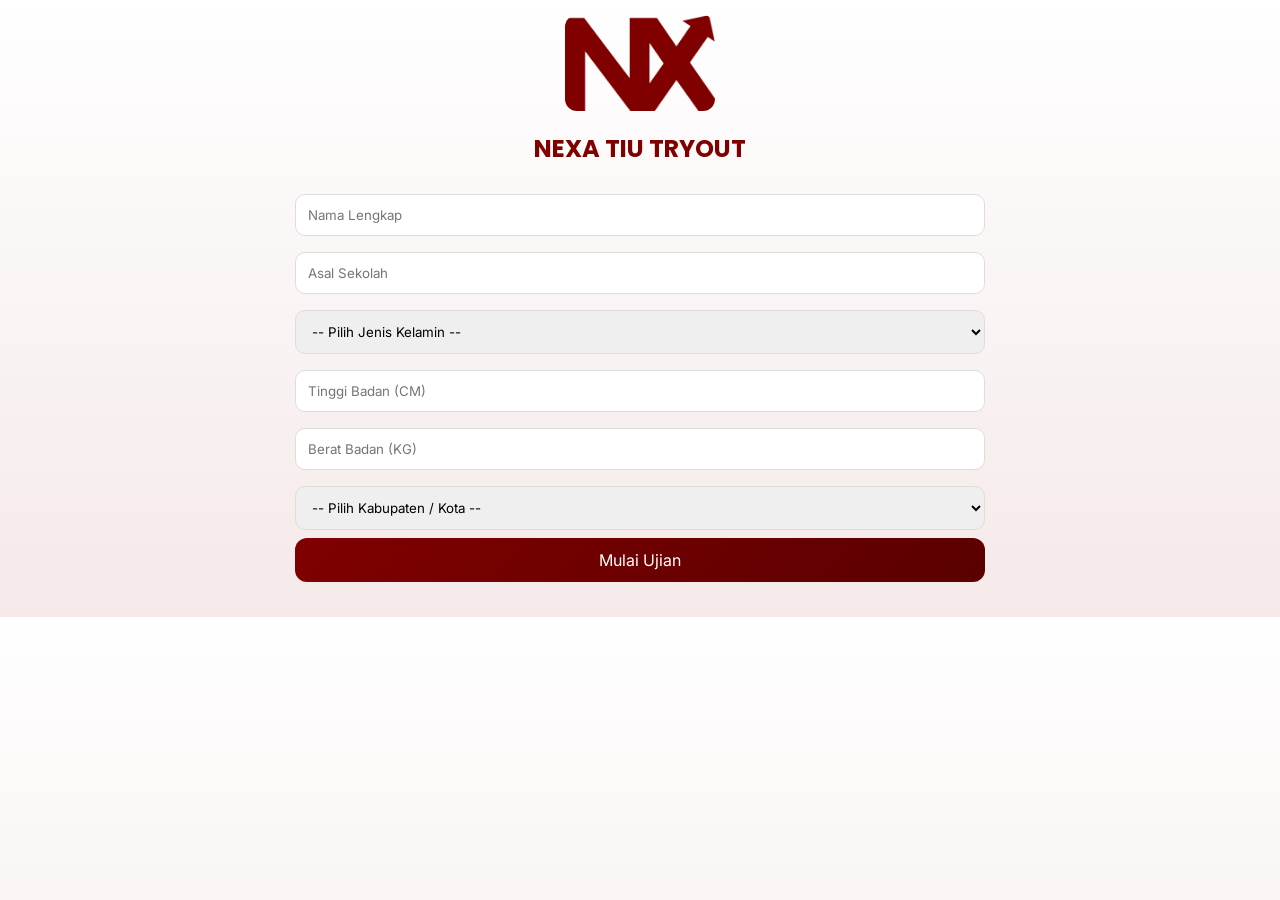
<file: index.html>
<!doctype html>
<html lang="id">
  <head>
    <meta charset="UTF-8" />
    <meta name="viewport" content="width=device-width, initial-scale=1.0" />
    <title>NEXA Tryout TIU Paskibraka</title>

    <link
      href="https://fonts.googleapis.com/css2?family=Poppins:wght@600;700&family=Inter:wght@400;500&display=swap"
      rel="stylesheet"
    />
    <link rel="stylesheet" href="style.css" />
  </head>

  <body>
    <div class="container">
      <!-- LOGO -->
      <img src="img/Logo-1.png" class="header" />

      <!-- FORM DATA -->
      <div class="info">
        <h2>NEXA TIU TRYOUT</h2>

        <input id="nama" placeholder="Nama Lengkap" />
        <input id="sekolah" placeholder="Asal Sekolah" />

        <!-- FIXED SELECT -->
        <select id="gender">
          <option value="">-- Pilih Jenis Kelamin --</option>
          <option value="Laki-Laki">Laki-Laki</option>
          <option value="Perempuan">Perempuan</option>
        </select>

        <input id="tinggibadan" placeholder="Tinggi Badan (CM)" />
        <input id="beratbadan" placeholder="Berat Badan (KG)" />

        <select id="daerah">
          <option value="">-- Pilih Kabupaten / Kota --</option>

          <option value="Kota Bandung">Kota Bandung</option>
          <option value="Kota Bekasi">Kota Bekasi</option>
          <option value="Kota Bogor">Kota Bogor</option>
          <option value="Kota Cimahi">Kota Cimahi</option>
          <option value="Kota Cirebon">Kota Cirebon</option>
          <option value="Kota Depok">Kota Depok</option>
          <option value="Kota Sukabumi">Kota Sukabumi</option>
          <option value="Kota Tasikmalaya">Kota Tasikmalaya</option>
          <option value="Kota Banjar">Kota Banjar</option>

          <option value="Kabupaten Bandung">Kabupaten Bandung</option>
          <option value="Kabupaten Bandung Barat">
            Kabupaten Bandung Barat
          </option>
          <option value="Kabupaten Bekasi">Kabupaten Bekasi</option>
          <option value="Kabupaten Bogor">Kabupaten Bogor</option>
          <option value="Kabupaten Ciamis">Kabupaten Ciamis</option>
          <option value="Kabupaten Cianjur">Kabupaten Cianjur</option>
          <option value="Kabupaten Cirebon">Kabupaten Cirebon</option>
          <option value="Kabupaten Garut">Kabupaten Garut</option>
          <option value="Kabupaten Indramayu">Kabupaten Indramayu</option>
          <option value="Kabupaten Karawang">Kabupaten Karawang</option>
          <option value="Kabupaten Kuningan">Kabupaten Kuningan</option>
          <option value="Kabupaten Majalengka">Kabupaten Majalengka</option>
          <option value="Kabupaten Pangandaran">Kabupaten Pangandaran</option>
          <option value="Kabupaten Purwakarta">Kabupaten Purwakarta</option>
          <option value="Kabupaten Subang">Kabupaten Subang</option>
          <option value="Kabupaten Sukabumi">Kabupaten Sukabumi</option>
          <option value="Kabupaten Sumedang">Kabupaten Sumedang</option>
          <option value="Kabupaten Tasikmalaya">Kabupaten Tasikmalaya</option>
        </select>

        <button onclick="mulaiUjian()">Mulai Ujian</button>
      </div>

      <!-- TIMER -->
      <div class="timer hidden">⏱ <span id="time">10:00</span></div>

      <!-- PROGRESS -->
      <div class="progress-box hidden">
        <div class="progress">
          <div id="progressBar"></div>
        </div>
        <small id="progressText">0 / 20</small>
      </div>

      <!-- NAVIGASI SOAL -->
      <div id="navSoal" class="nav-soal hidden"></div>

      <!-- QUIZ -->
      <form id="quizForm" class="hidden">
        <div id="soalContainer"></div>

        <div class="nav-btn">
          <button type="button" onclick="sebelumnya()">⬅ Kembali</button>
          <button type="button" id="nextBtn" onclick="berikutnya()">
            Berikutnya ➡
          </button>
        </div>
      </form>
    </div>

    <script src="script.js"></script>
  </body>
</html>
</file>
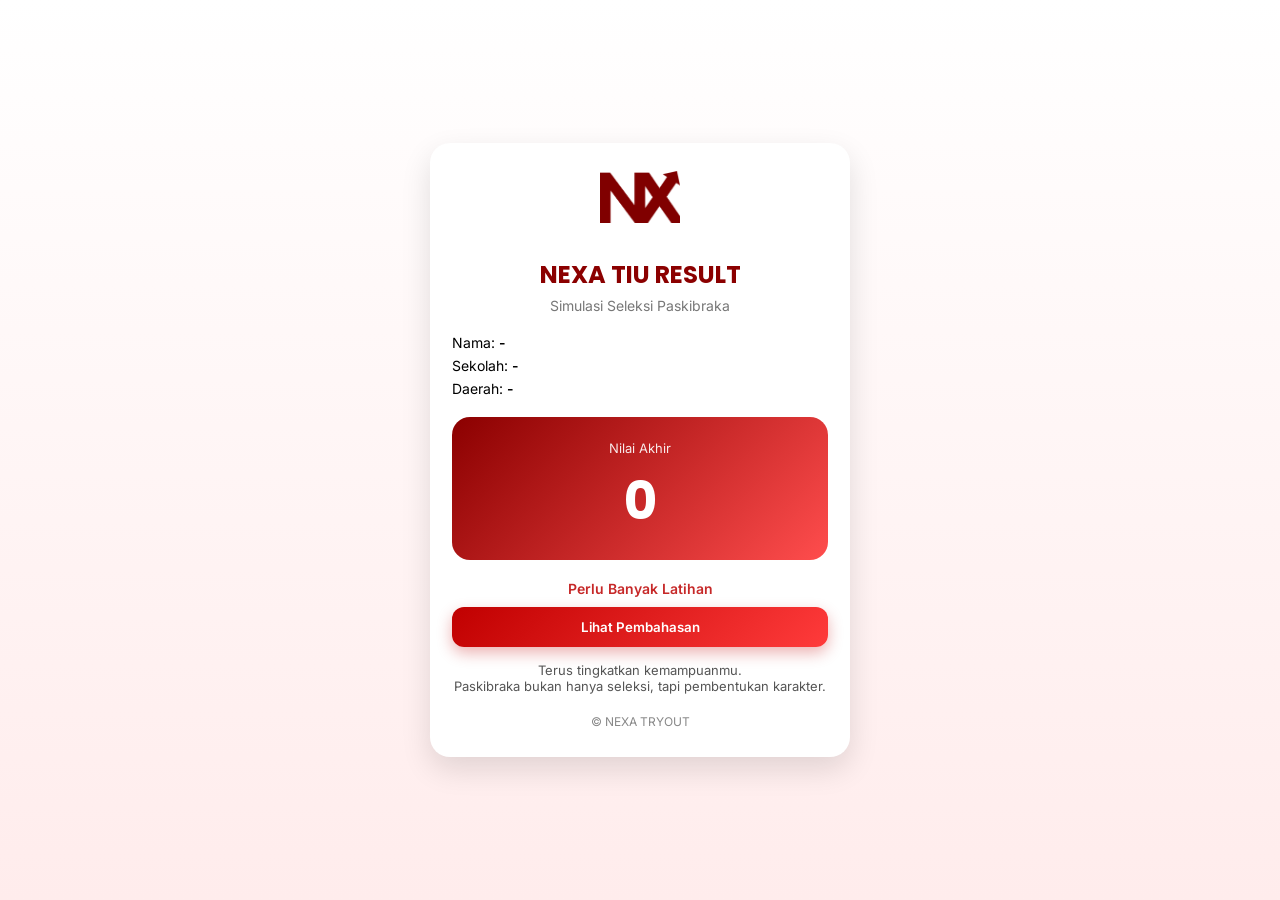
<file: hasil.html>
<!doctype html>
<html lang="id">
  <head>
    <meta charset="UTF-8" />
    <meta name="viewport" content="width=device-width, initial-scale=1.0" />
    <title>NEXA - Hasil Ujian TIU</title>

    <link
      href="https://fonts.googleapis.com/css2?family=Poppins:wght@600;700&family=Inter:wght@400;500&display=swap"
      rel="stylesheet"
    />

    <style>
      * {
        box-sizing: border-box;
        font-family: "Inter", sans-serif;
      }

      body {
        margin: 0;
        min-height: 100vh;
        background: linear-gradient(#fff, #ffecec);
        display: flex;
        align-items: center;
        justify-content: center;
      }

      .card {
        background: white;
        width: 100%;
        max-width: 420px;
        padding: 28px 22px;
        border-radius: 20px;
        box-shadow: 0 12px 30px rgba(0, 0, 0, 0.12);
        text-align: center;
        animation: fadeIn 0.6s ease;
      }

      @keyframes fadeIn {
        from {
          opacity: 0;
          transform: translateY(20px);
        }
        to {
          opacity: 1;
          transform: translateY(0);
        }
      }

      .logo {
        width: 80px;
        margin-bottom: 10px;
      }

      h2 {
        font-family: "Poppins", sans-serif;
        color: #8b0000;
        margin-bottom: 5px;
      }

      .sub {
        font-size: 14px;
        color: #777;
        margin-bottom: 20px;
      }

      .data {
        text-align: left;
        margin-bottom: 15px;
      }

      .data div {
        margin-bottom: 6px;
        font-size: 14px;
      }

      .data span {
        font-weight: 600;
      }

      .score-box {
        background: linear-gradient(135deg, #8b0000, #ff4d4d);
        color: white;
        border-radius: 18px;
        padding: 20px;
        margin: 20px 0;
      }

      .score-box small {
        font-size: 13px;
        opacity: 0.9;
      }

      .score {
        font-family: "Poppins", sans-serif;
        font-size: 52px;
        font-weight: 700;
        margin-top: 5px;
      }

      .status {
        margin-top: 10px;
        font-weight: 600;
        font-size: 14px;
      }

      .lulus {
        color: #2e7d32;
      }

      .tidak {
        color: #c62828;
      }

      .btn {
        width: 100%;
        padding: 12px;
        border: none;
        border-radius: 12px;
        font-weight: 600;
        cursor: pointer;
        margin-top: 10px;
        transition: 0.3s;
      }

      .btn-main {
        background: linear-gradient(135deg, #c00000, #ff3b3b);
        color: white;
        box-shadow: 0 6px 15px rgba(192, 0, 0, 0.3);
      }

      .btn-main:hover {
        transform: translateY(-2px);
      }

      .note {
        font-size: 13px;
        color: #555;
        margin-top: 15px;
      }

      .footer {
        margin-top: 20px;
        font-size: 12px;
        color: #888;
      }
    </style>
  </head>

  <body>
    <div class="card">
      <img src="img/Logo-1.png" class="logo" />

      <h2>NEXA TIU RESULT</h2>
      <div class="sub">Simulasi Seleksi Paskibraka</div>

      <div class="data">
        <div>Nama: <span id="n"></span></div>
        <div>Sekolah: <span id="s"></span></div>
        <div>Daerah: <span id="d"></span></div>
      </div>

      <div class="score-box">
        <small>Nilai Akhir</small>
        <div class="score" id="v">0</div>
      </div>

      <!-- STATUS -->
      <div id="statusText" class="status"></div>

      <button class="btn btn-main" onclick="lihatPembahasan()">
        Lihat Pembahasan
      </button>

      <div class="note">
        Terus tingkatkan kemampuanmu.<br />
        Paskibraka bukan hanya seleksi, tapi pembentukan karakter.
      </div>

      <div class="footer">© NEXA TRYOUT</div>
    </div>

    <script>
      const nama = localStorage.getItem("nama") || "-";
      const sekolah = localStorage.getItem("sekolah") || "-";
      const daerah = localStorage.getItem("daerah") || "-";
      const nilai = parseInt(localStorage.getItem("nilai") || "0");

      document.getElementById("n").textContent = nama;
      document.getElementById("s").textContent = sekolah;
      document.getElementById("d").textContent = daerah;
      document.getElementById("v").textContent = nilai;

      // STATUS LOGIC
      const statusText = document.getElementById("statusText");

      if (nilai >= 80) {
        statusText.textContent = "Sangat Siap Seleksi!";
        statusText.className = "status lulus";
      } else if (nilai >= 60) {
        statusText.textContent = "Cukup Siap, Perlu Latihan";
        statusText.className = "status";
      } else {
        statusText.textContent = "Perlu Banyak Latihan";
        statusText.className = "status tidak";
      }

      function lihatPembahasan() {
        window.location.href = "pembahasan.html";
      }
    </script>
  </body>
</html>
</file>
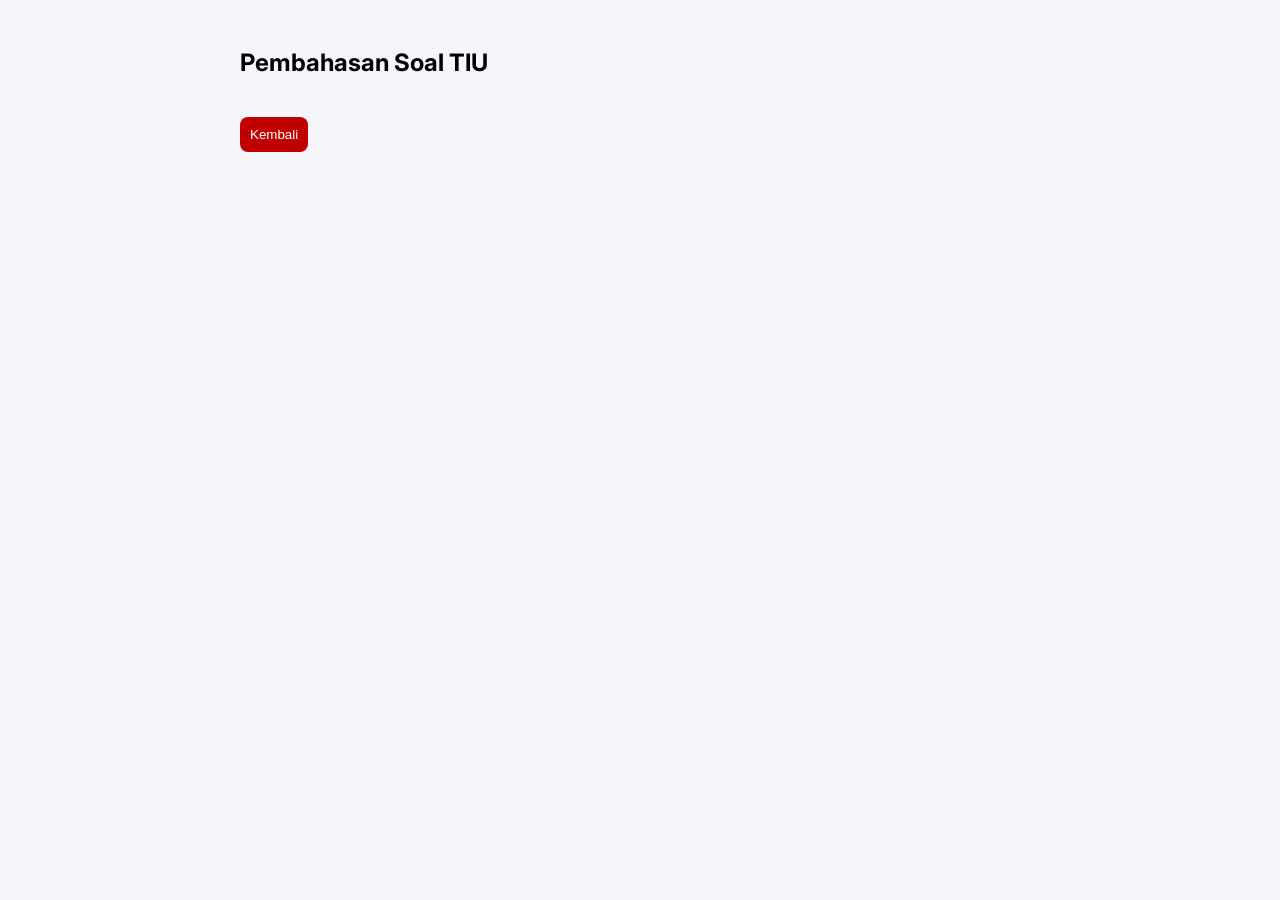
<file: pembahasan.html>
<!doctype html>
<html lang="id">
  <head>
    <meta charset="UTF-8" />
    <title>Pembahasan Soal</title>

    <link
      href="https://fonts.googleapis.com/css2?family=Poppins:wght@600;700&family=Inter:wght@400;500&display=swap"
      rel="stylesheet"
    />

    <style>
      body {
        font-family: "Inter", sans-serif;
        background: #f5f6fa;
        padding: 20px;
      }

      .container {
        max-width: 800px;
        margin: auto;
      }

      .soal {
        background: white;
        padding: 15px;
        margin-bottom: 20px;
        border-radius: 12px;
        border-left: 5px solid #c00000;
        box-shadow: 0 4px 10px rgba(0, 0, 0, 0.05);
      }

      .benar {
        color: green;
      }
      .salah {
        color: red;
      }

      button {
        margin-top: 20px;
        padding: 10px;
        border: none;
        background: #c00000;
        color: white;
        border-radius: 8px;
        cursor: pointer;
      }
    </style>
  </head>

  <body>
    <div class="container">
      <h2>Pembahasan Soal TIU</h2>
      <div id="isi"></div>

      <button onclick="kembali()">Kembali</button>
    </div>

    <script>
      const soal = JSON.parse(localStorage.getItem("bankSoal"));
      const jawaban = JSON.parse(localStorage.getItem("jawabanUser"));

      let html = "";

      soal.forEach((s, i) => {
        let user = jawaban[i];
        let kunci = s.j;

        let status = user == kunci ? "benar" : "salah";

        html += `
      <div class="soal">
        <p><b>${i + 1}. ${s.t}</b></p>

        <p>Jawaban kamu: <b>${user != null ? s.p[user] : "-"}</b></p>
        <p>Kunci: <b>${s.p[kunci]}</b></p>

        <p class="${status}">
          ${status === "benar" ? "BENAR ✅" : "SALAH ❌"}
        </p>

        <p><b>Pembahasan:</b><br>${s.e}</p>
      </div>
      `;
      });

      document.getElementById("isi").innerHTML = html;

      function kembali() {
        window.history.back();
      }
    </script>
  </body>
</html>
</file>
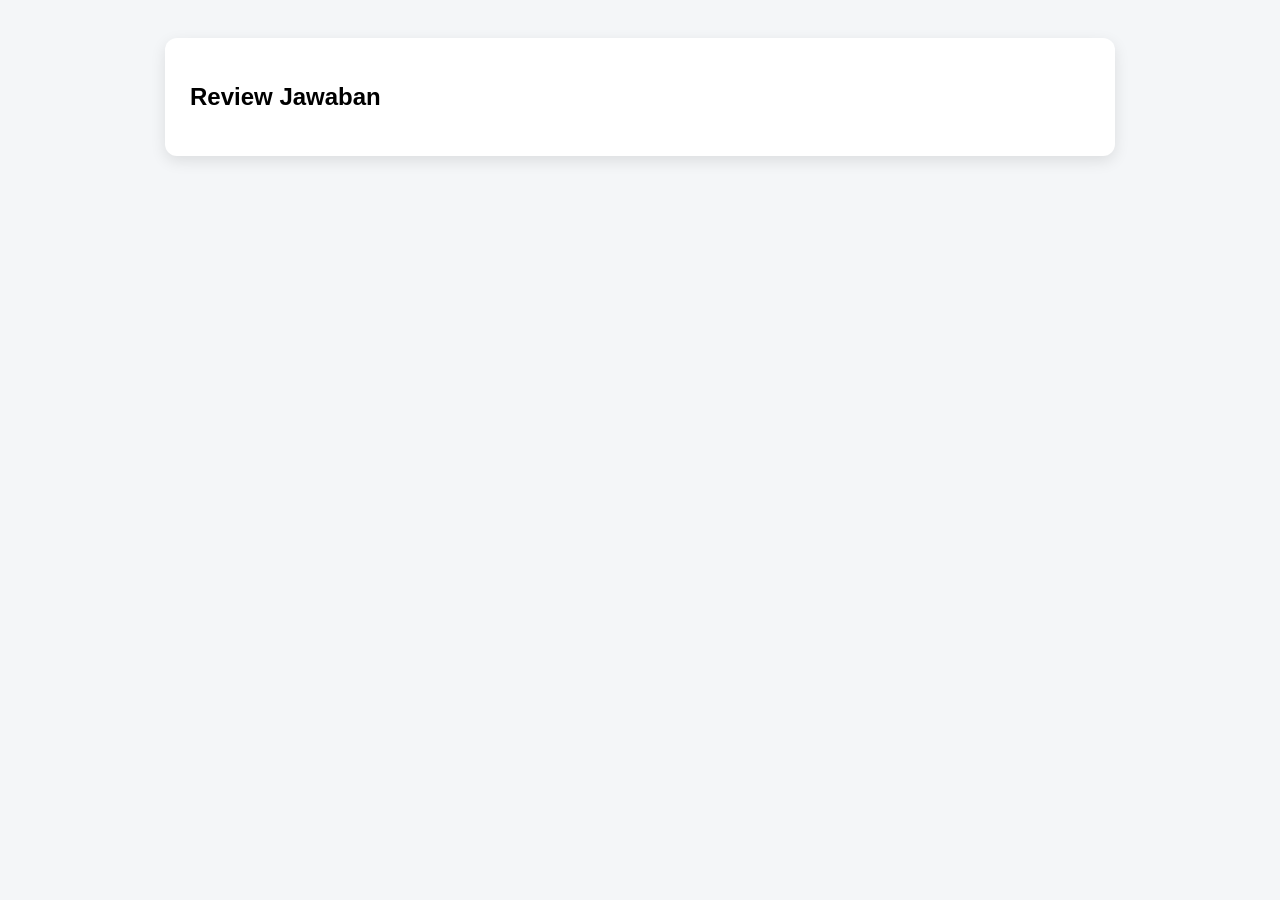
<file: review.html>
<!doctype html>
<html lang="id">
  <head>
    <meta charset="UTF-8" />
    <title>Review Jawaban</title>

    <style>
      body {
        font-family: Arial;
        background: #f4f6f8;
        padding: 30px;
      }

      .box {
        max-width: 900px;
        margin: auto;
        background: white;
        padding: 25px;
        border-radius: 12px;
        box-shadow: 0 5px 15px rgba(0, 0, 0, 0.1);
      }

      .soal {
        margin-bottom: 25px;
        padding-bottom: 15px;
        border-bottom: 1px solid #eee;
      }

      .benar {
        color: green;
        font-weight: bold;
      }

      .salah {
        color: red;
        font-weight: bold;
      }
    </style>
  </head>

  <body>
    <div class="box">
      <h2>Review Jawaban</h2>

      <div id="review"></div>
    </div>

    <script>
      const soal = JSON.parse(localStorage.getItem("bankSoal"));
      const jawaban = JSON.parse(localStorage.getItem("jawabanUser"));

      let html = "";

      soal.forEach((s, i) => {
        let user = jawaban[i];
        let kunci = s.j;

        html += `
<div class="soal">
<p><b>${i + 1}. ${s.t}</b></p>
<p>Jawaban kamu : ${s.p[user] ?? "-"}</p>
<p>Kunci : ${s.p[kunci]}</p>
<p class="${user == kunci ? "benar" : "salah"}">
${user == kunci ? "BENAR" : "SALAH"}
</p>
</div>
`;
      });

      document.getElementById("review").innerHTML = html;
    </script>
  </body>
</html>
</file>
<file: style.css>
* {
  box-sizing: border-box;
  font-family: "Inter", sans-serif;
}

body {
  margin: 0;
  background: linear-gradient(180deg, #ffffff, #f5e9e9);
}

.container {
  max-width: 720px;
  margin: auto;
  padding: 15px;
}

.header {
  width: 100%;
  max-width: 150px;
  display: block;
  margin: 0 auto 12px;
  border-radius: 12px;
}

h2 {
  text-align: center;
  font-family: "Poppins", sans-serif;
  color: #800000; /* MAROON NEXA */
}

/* INPUT */
.info input,
select {
  width: 100%;
  padding: 12px;
  margin: 8px 0;
  border-radius: 10px;
  border: 1px solid #ddd;
  transition: all 0.2s ease;
}

.info input:focus,
select:focus {
  outline: none;
  border-color: #800000;
  box-shadow: 0 0 0 2px rgba(128, 0, 0, 0.15);
}

/* BUTTON */
.info button,
.nav-btn button {
  width: 100%;
  padding: 12px;
  background: linear-gradient(135deg, #800000, #5a0000);
  color: white;
  border: none;
  border-radius: 12px;
  font-size: 16px;
  cursor: pointer;
  transition: all 0.25s ease;
}

button:hover {
  transform: translateY(-2px);
  box-shadow: 0 8px 20px rgba(128, 0, 0, 0.35);
}

button:active {
  transform: scale(0.97);
}

.hidden {
  display: none;
}

/* TIMER */
.timer {
  text-align: center;
  font-weight: bold;
  color: #800000;
  margin: 10px 0;
}

/* CARD SOAL */
.question {
  background: #ffffff;
  padding: 15px;
  border-radius: 14px;
  margin-bottom: 15px;
  box-shadow: 0 6px 18px rgba(0, 0, 0, 0.08);
}

/* OPTION */
.question label {
  display: flex;
  gap: 10px;
  padding: 10px;
  background: #f9f9f9;
  border-radius: 10px;
  margin-bottom: 6px;
  cursor: pointer;
  transition: all 0.2s ease;
}

.question label:hover {
  background: #ffecec;
}

/* NAV BUTTON */
.nav-btn {
  display: flex;
  gap: 10px;
}

/* PROGRESS BAR */
.progress {
  background: #eee;
  border-radius: 10px;
  overflow: hidden;
}

#progressBar {
  height: 8px;
  width: 0%;
  background: linear-gradient(90deg, #800000, #c00000);
}

/* NAV SOAL */
.nav-soal {
  display: flex;
  flex-wrap: wrap;
  gap: 6px;
  margin: 10px 0;
}

.nav-soal button {
  width: 36px;
  height: 36px;
  border-radius: 50%;
  border: none;
  font-weight: bold;
  cursor: pointer;
  background: #e5e7eb;
}

.nav-soal button.answered {
  background: #800000;
  color: white;
}

.nav-soal button.active {
  border: 2px solid #800000;
}

/* MOBILE */
@media (max-width: 480px) {
  .header {
    max-width: 300px;
  }
}
</file>
